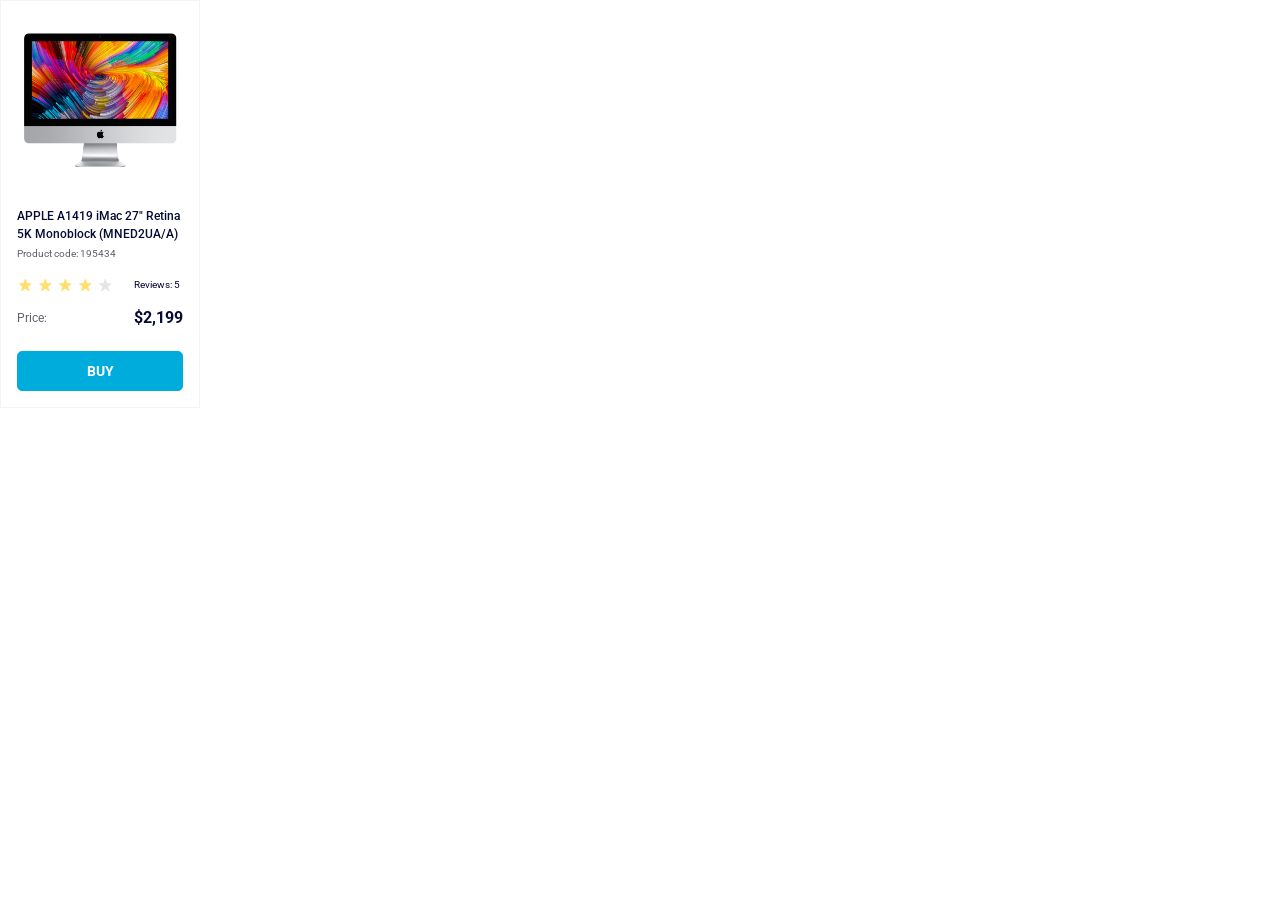
<file: index.html>
<!doctype html><html lang="en"><head><meta charset="utf-8"><meta name="viewport" content="width=device-width, initial-scale=1.0"><title>Product cards</title><link rel="preconnect" href="https://fonts.googleapis.com"><link rel="preconnect" href="https://fonts.gstatic.com" crossorigin><link href="https://fonts.googleapis.com/css2?family=Roboto:ital,wght@0,100..900;1,100..900&display=swap" rel="stylesheet"><link rel="stylesheet" href="index.6bb4ebe9.css"></head><body> <div class="card" data-qa="card"> <img src="imac.202c52ff.jpeg" alt="Apple iMac 27 Retina 5K" class="card__image"> <h3 class="card__title"> APPLE A1419 iMac 27" Retina 5K Monoblock (MNED2UA/A) </h3> <p class="card__code">Product code: 195434</p> <div class="reviews"> <div class="reviews__stars stars stars--4"> <div class="stars__star"></div> <div class="stars__star"></div> <div class="stars__star"></div> <div class="stars__star"></div> <div class="stars__star"></div> </div> <p class="reviews__count">Reviews: 5</p> </div> <div class="price"> <p class="price__label">Price:</p> <p class="price__value">$2,199</p> </div> <a href="#" class="button" data-qa="hover"> BUY </a> </div> </body></html>
</file>
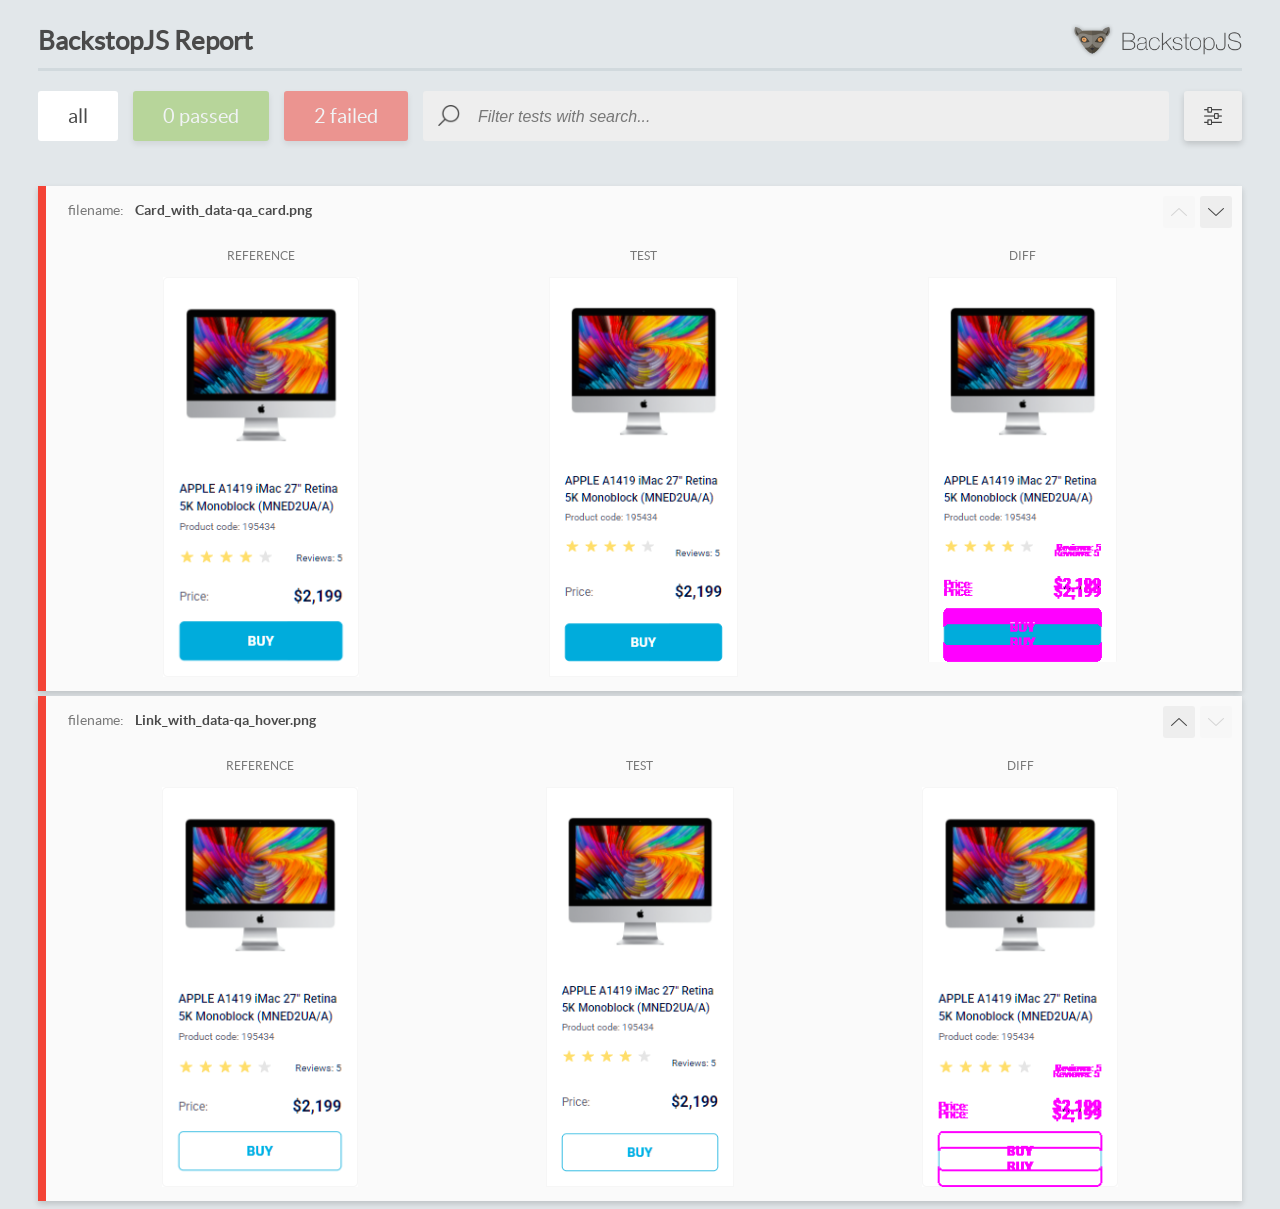
<file: report/html_report/index.html>
<!DOCTYPE html>
<html>
  <head>
    <meta charset="utf-8">
    <!-- Disable Cache -->
    <meta http-equiv="Cache-Control" content="no-cache, no-store, must-revalidate">
    <meta http-equiv="Pragma" content="no-cache">
    <meta http-equiv="Expires" content="0">

    <title>BackstopJS Report</title>

    <style>
      @font-face {
          font-family: 'latoregular';
          src: url('./assets/fonts/lato-regular-webfont.woff2') format('woff2'),
              url('./assets/fonts/lato-regular-webfont.woff') format('woff');
          font-weight: 400;
          font-style: normal;
      }
      @font-face {
          font-family: 'latobold';
          src: url('./assets/fonts/lato-bold-webfont.woff2') format('woff2'),
              url('./assets/fonts/lato-bold-webfont.woff') format('woff');
          font-weight: 700;
          font-style: normal;
      }

      .ReactModal__Body--open {
          overflow: hidden;
      }
      .ReactModal__Body--open .header {
        display: none;
      }

    </style>
  </head>
  <body style="background-color: #E2E7EA">
    <div id="root">

    </div>
    <script>
      function report (report) { // eslint-disable-line no-unused-vars
        window.tests = report;
      }
    </script>
    <script src="config.js"></script>
    <script src="index_bundle.js"></script>
  </body>
</html>
</file>
<file: index.6bb4ebe9.css>
html{font-family:Roboto,sans-serif}body{margin:0}.card{box-sizing:border-box;background-color:#fff;border:1px solid #f3f3f3;width:200px;padding:32px 16px 16px}.card__image{width:160px;height:134px;margin:0 auto 40px;display:block}.card__title{color:#060b35;margin:0 0 4px;font-size:12px;font-weight:500;line-height:18px}.card__code{color:#616070;margin-top:4px;margin-bottom:16px;font-size:10px;font-weight:400;line-height:14px}.reviews{justify-content:flex-start;align-items:center;gap:4px;margin-bottom:16px;display:flex}.stars{gap:4px;display:flex}.stars__star{background-image:url(star.822d561e.svg);background-position:50%;background-repeat:no-repeat;width:16px;height:16px}.stars--4 .stars__star:nth-child(-n+4){background-image:url(star-active.edda4c43.svg)}.reviews__count{color:#060b35;margin:0;padding-left:17px;font-size:10px;font-weight:400;line-height:14px;display:flex}.price{justify-content:space-between;margin-bottom:16px;display:flex}.price__label{color:#616070;letter-spacing:0%;margin:0;font-size:12px;font-weight:400;line-height:18px}.price__value{letter-spacing:0%;color:#060b35;margin:0;padding:0;font-size:16px;font-weight:700;line-height:18px}.button{color:#fff;text-transform:uppercase;box-sizing:border-box;background-color:#00acdc;border:1px solid #00acdc;border-radius:5px;justify-content:center;align-items:center;height:40px;margin-top:24px;font-family:Roboto,sans-serif;font-size:14px;font-weight:700;line-height:16px;text-decoration:none;display:flex}.button:hover{color:#00acdc;background-color:#fff;border-radius:5px}
/*# sourceMappingURL=index.6bb4ebe9.css.map */
</file>
